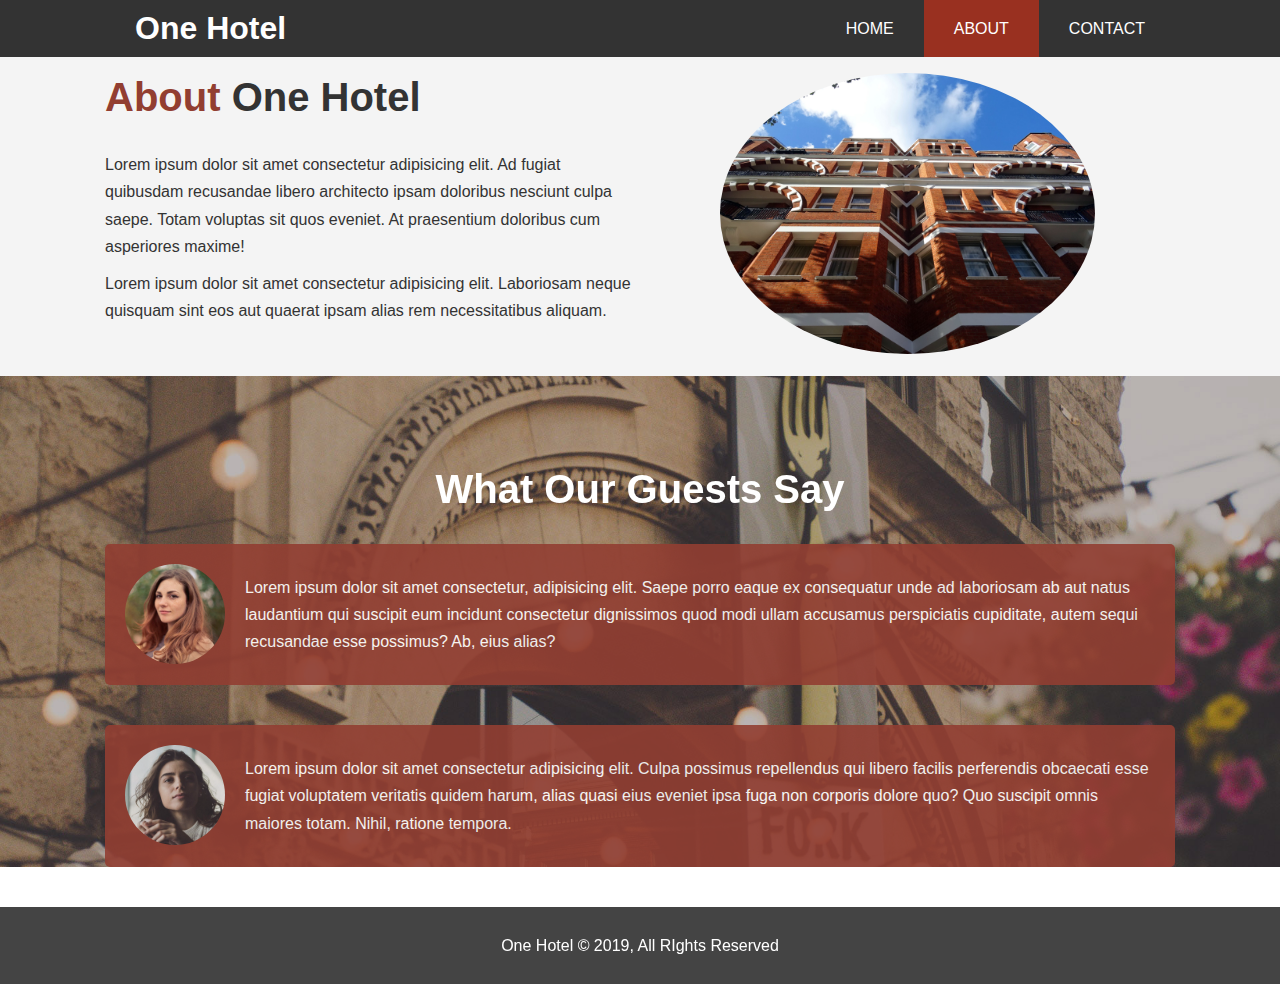
<file: about.html>
<!DOCTYPE html>
<html lang="en">
<head>
    <meta charset="UTF-8">
    <meta name="viewport" content="width=device-width, initial-scale=1.0">
    <meta http-equiv="X-UA-Compatible" content="ie=edge">
    <meta name="description" content="Mumbai hotel/motel for a comfortable stay.">
    <title>About</title>
    <link href="./css/style.css" rel="stylesheet" type="text/css">
    <link rel="stylesheet" href="./css/mobile.css" media="screen and (max-width:768px)">

</head>
<body>
    
    <header>
        <nav id="navbar">
            <div class="container">
            <h1 class="logo"> <a href="index.html"> One Hotel</a></h1>
            <ul>
                <li><a href="index.html">HOME</a></li>
                <li class="current" ><a href="about.html">ABOUT</a></li class="">
                <li><a href="contact.html">CONTACT</a></li>
            </ul>
            </div>
        </nav>
    </header>
    <section class="about-header bg-light">
        <div class="container">
            <div class="left-section">
                <h1><span class="text-primary">About </span>One Hotel</h1>
                <p>Lorem ipsum dolor sit amet consectetur adipisicing elit. Ad fugiat quibusdam recusandae libero architecto ipsam doloribus nesciunt culpa saepe. Totam voluptas sit quos eveniet. At praesentium doloribus cum asperiores maxime!</p>
                <p>Lorem ipsum dolor sit amet consectetur adipisicing elit. Laboriosam neque quisquam sint eos aut quaerat ipsam alias rem necessitatibus aliquam.</p>
            </div>
            <div class="right-section">
                <img src="img/photo-2.jpg" alt="photo">
            </div>
        </div>
    </section>

        <div class="clr"></div>

<section class="testimonials">
    <div class="container">
        <h2>What Our Guests Say</h2>
        <div class="testimonial bg-primary">
            <img src="img/person-1.jpg" alt="sam"> <p>Lorem ipsum dolor sit amet consectetur, adipisicing elit. Saepe porro eaque ex consequatur unde ad laboriosam ab aut natus laudantium qui suscipit eum incidunt consectetur dignissimos quod modi ullam accusamus perspiciatis cupiditate, autem sequi recusandae esse possimus? Ab, eius alias?</p>
        </div>
        <div class="testimonial bg-primary">
            <img src="img/person-2.jpg" alt="brie"> <p>Lorem ipsum dolor sit amet consectetur adipisicing elit. Culpa possimus repellendus qui libero facilis perferendis obcaecati esse fugiat voluptatem veritatis quidem harum, alias quasi eius eveniet ipsa fuga non corporis dolore quo? Quo suscipit omnis maiores totam. Nihil, ratione tempora.</p>
        </div>
    </div>
 </section>

<footer class="footer-section">
        <p>One Hotel © 2019, All RIghts Reserved</p>
</footer>

</body>
</html>
</file>
<file: css/style.css>
*{
    margin: 0;
    padding: 0;
    box-sizing: border-box;
}
a{
    text-decoration: none;
}
/* h1, h2, h3 {
    padding-bottom: 20px;
  }
  */
  p {
    margin: 10px 0;
  } 
.lead{
    font-size: 20px;
}
.text-primary{
    color: #923e31;
}
.bg-dark{
    background-color: #333;
    color: #ffffff;
}
.bg-light{
    background-color: #f4f4f4;
    color: #333;
}
.bg-primary{
    background-color: #923f32;
    color:#333;
}
body{
    font-family: 'Segoe UI', Tahoma, Geneva, Verdana, sans-serif;
    line-height: 1.7em;
}
.btn{
    color: #ffffff;
    background-color: #333;
    border: none;
    padding: 13px 20px;
    font-size: 18px;
    display: inline-block;
    cursor: pointer;
}
.btn-light{
    background-color: #f4f4f4;
    color: #333;
}
.btn:hover{
    background-color: #993020;
    color: #333;
}
.clr{
    clear: both;
}

#navbar{
    background-color:#333;
    overflow: auto;
}
.container{
    max-width: 1110px;
    margin: auto;
    padding-left: 20px;
    padding-right: 20px;
}
.logo{
    float: left;
    padding: 15px;
}


.logo a {
    
    color: #ffffff;
    text-decoration: none;
    padding: 15px;

}
#navbar ul {
    list-style: none;
    float:right;
}
#navbar ul li{
    display: block;
    float: left;
    text-align: center;
    padding: 15px;

    
}
#navbar ul li:hover,#navbar ul li.current{
    background-color: #993020;
    color:#333;
}
#navbar ul li a{
   
    color: #ffffff;
    text-decoration: none;
    padding: 15px;
}
.showcase{
    background: url('../img/showcase.jpg') no-repeat center center/cover;
    height:600px;
}
.showcase .showcase-content{
    padding-top: 170px;
    text-align: center;
    color: #ffffff;
}
.showcase .showcase-content h1{
    font-size: 60px;
    padding-bottom: 20px;
    line-height: 1.2em;
}
.showcase .showcase-content p{
    line-height: 1.7em;
    padding-bottom: 20px;
}
.home-info{
    height:500px;
}
.home-info .img-section{
    width: 50%;
    float:left;
    background:url('../img/photo-1.jpg') no-repeat;
    background-position:100% ;
    min-height: 100%;
}
.home-info .content-section{
    width: 50%;
    float: right;
    text-align: center;
    padding: 85px 30px;
    overflow: hidden;
}
.home-info .content-section .home-heading{
    padding-bottom: 20px;
}
.home-info .content-section p{
    padding-bottom: 30px;
}
.box{
    width: 33.3%;
    float:left;
    text-align: center;
    padding: 50px;
}
.box i{
    margin-bottom: 10px;
}
.footer-section{
    background-color: #444;
    color: #ffffff;
    text-align: center;
    padding: 15px;
}
.about-header{
    padding-bottom: 20px;
    padding-top:16px;
    overflow: auto;
}
.about-header .left-section{
    width:50%;
    padding-bottom: 22px;
    float:left;
    min-height: 100%;
}
.about-header .left-section h1{
     font-size:40px;
     padding-bottom: 20px;
     line-height: 1.2;
 }
.about-header .right-section {
    float:right;
    width: 50%;
    min-height: 100%;
}

.about-header .right-section img{
    width: 70%;
    border-radius: 50%;
    display: block;
    margin: auto;
}
.testimonials{
background:url('../img/test-bg.jpg') no-repeat center center/cover;
height: 100%;
padding-top: 100px;
}
.testimonials h2{
    text-align: center;
    color: #ffffff;
    font-size: 40px;
    padding-bottom: 40px;
}

.testimonials .testimonial{
padding:20px;
margin-bottom: 40px;
color: #ffffff;
opacity: 0.9;
border-radius: 5px;
}

.testimonials .testimonial img{
width: 100px;
float: left;
margin-right: 20px;
border-radius: 50%;
}

.contact-form{
    padding: 20px 0;
}
.contact-form h1{
    font-size: 40px;
    padding-bottom: 20px;
    
}
.contact-form .form-group label{
    margin-bottom: 5px;
}
.contact-form .form-group input{
    display: block;
    border: solid 1px #ddd;
    width: 100%;
    padding: 10px;
    margin-bottom: 20px;
}
.contact-form .form-group input[type="text-area"]{
    height: 200px;
}
.layer{
    height: 100%;
    overflow: hidden;
}
</file>
<file: css/mobile.css>
#navbar .logo{
    float: none;
    text-align: center;
}
#navbar ul {
    float: none;
}
#navbar ul li{
    float: none;
    padding:0;
    border-bottom: #444 dotted 1px;

}
#navbar ul li a{
    display: block;
    padding: 10px;
}
.showcase{
    height: 100%;
}
.showcase .showcase-content{
    padding-top: 70px;
    padding-bottom: 30px;
}
.home-info .img-section{
display: none;
}
.home-info .content-section{
    float: none;
    width: 100%;
}
.box{
    float: none;
    width: 100%;
}
.about-header .left-section, .about-header .right-section{
float: none;
width: 100%;
}
.about-header .left-section h1{
    text-align: center;
}
.about-header .right-section{
    margin-top: 30px;
}
.testimonials h2{
    line-height: 1.2;
}
.contact-info .box{
    border-bottom: #444 solid 1px;
    }
</file>
